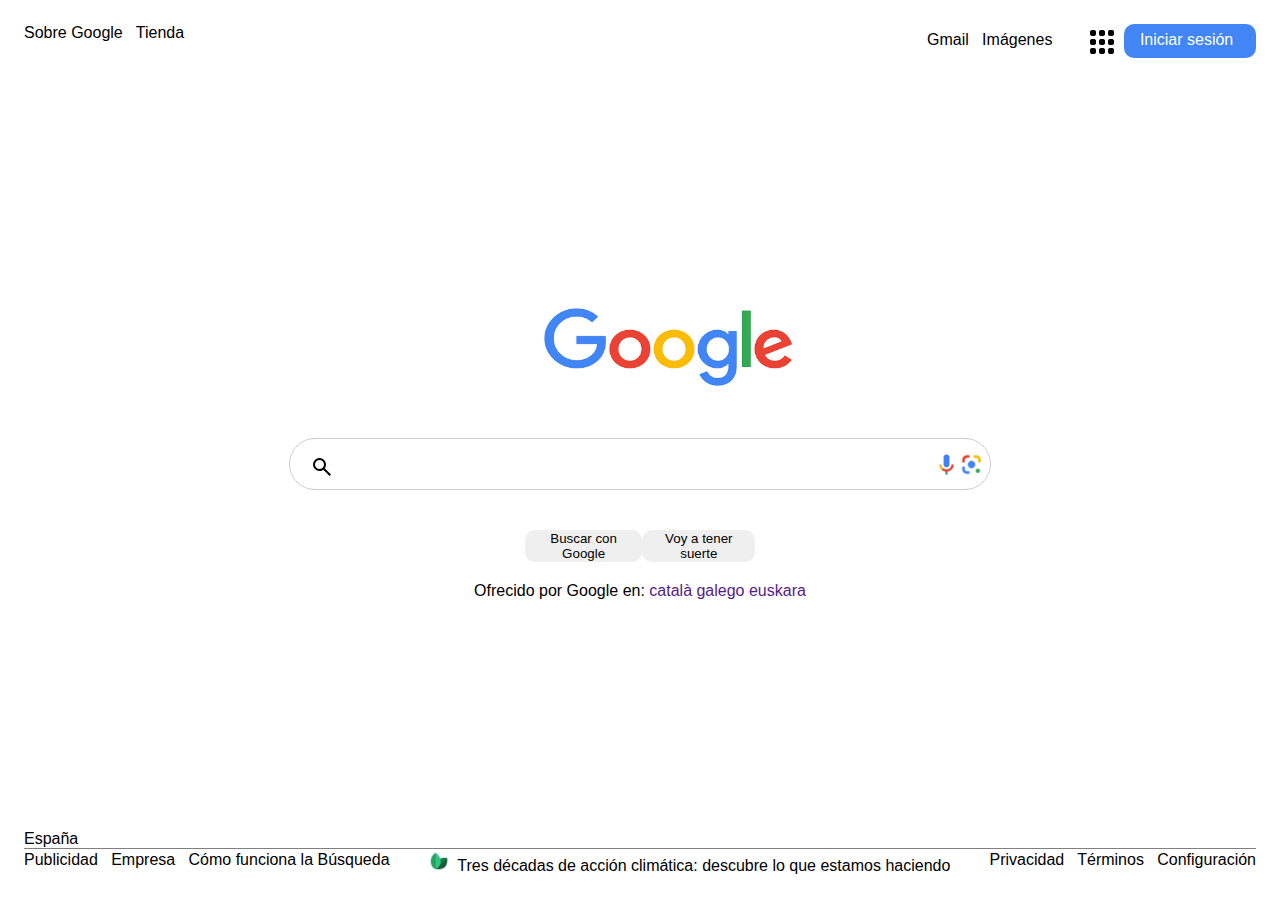
<file: pages/index.html>
<!DOCTYPE html>
<html lang="es">
    <head>
        <meta charset="UTF-8">
        <meta name="viewport" content="width=device-width, initial-scale=1.0">
        <link rel="stylesheet" href="../css/style.css">
        <title>Interfaz de Google</title>
    </head>
<body>
    <header>
        <div id="head-left">Sobre Google &nbsp Tienda</div>
        <div id="head-right">Gmail &nbsp Imágenes</div>
        <div id="button-app"><img src="..\img\icons8-cuadrícula-de-actividad.png"/></div>
        <div id="button-sesion">&nbsp Iniciar sesión</div>
    </header>
    <div id="main">
        <div id="logo"><img src="..\img\google.png" width="250" height="80"/></div>
        <div id="search">
            <div id="loupe"><img src="..\img\loupe.png"></div>
            <input type="text">
            <div id="colors"><img src="..\img\google-voice.png" width="25" height="25"><img src="..\img\lens2.png" width="25" height="25"></div>
        </div>
        <div id="buttons"><button type="button">Buscar con Google</button><button type="button">Voy a tener suerte</button></div>
        <div id="message">Ofrecido por Google en: <a href="">català  </a><a href="">galego  </a><a href="">euskara  </a></div>
    </div>
    <footer>
        <div id="country">España</div>
        <div id="bot">
            <div id="settings"> Publicidad &nbsp Empresa &nbsp Cómo funciona la Búsqueda</div>
            <div id="clim"><img src="..\img\icons8-hoja.png" width="20" height="20"/>&nbsp Tres décadas de acción climática: descubre lo que estamos haciendo</div>
            <div id="config">Privacidad &nbsp Términos &nbsp Configuración</div>
        </div>            
    </footer>
</body>
</html>
</file>
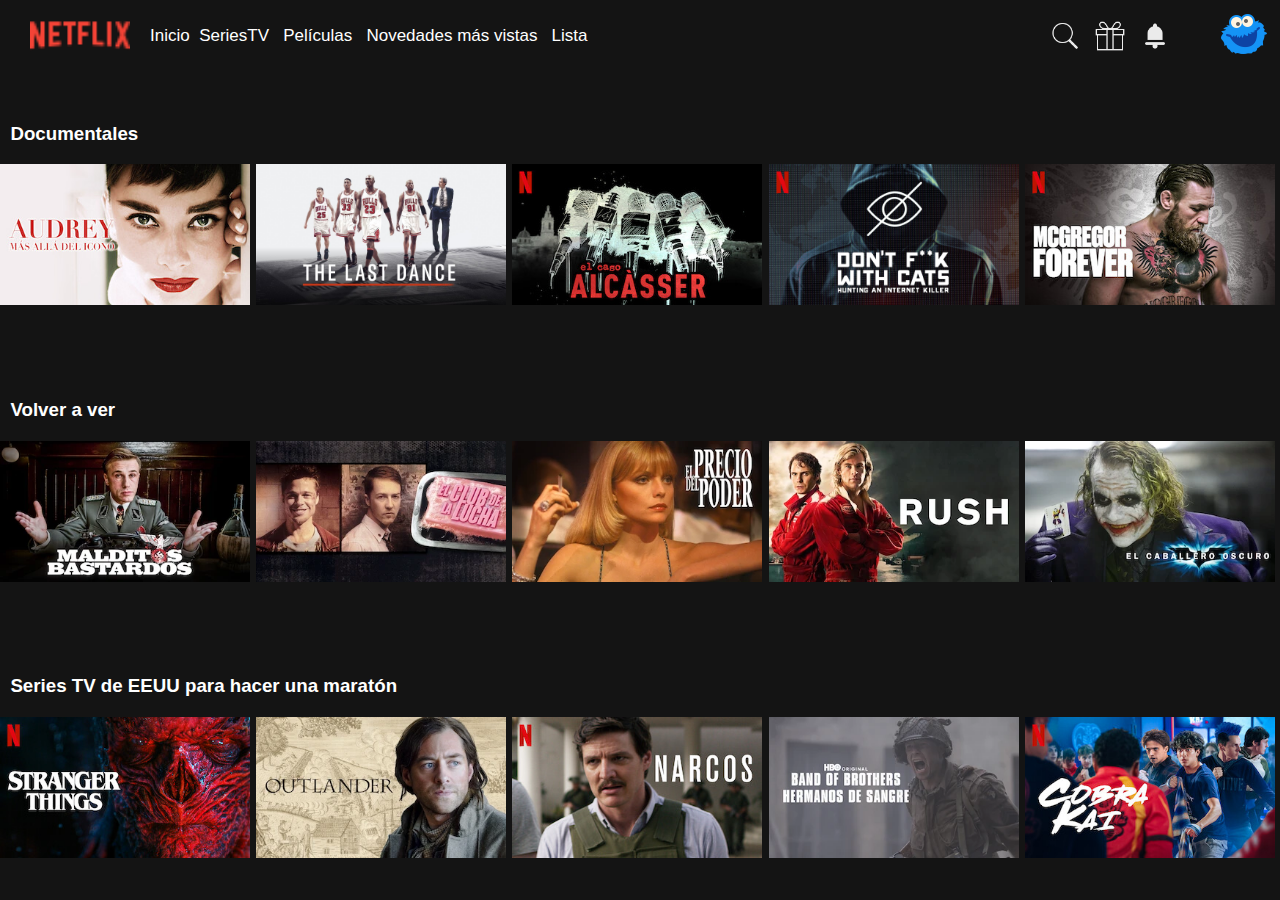
<file: NETFLIX/pages/index.html>
<!DOCTYPE html>
<html lang="es">
    <head>
        <meta charset="UTF-8">
        <meta name="viewport" content="width=device-width, initial-scale=1.0">
        <link rel="stylesheet" href="../css/style.css">
        <title>Interfaz de Netflix</title>
    </head>
<body>
    <header>
        <div id="menu">
            <div id="logo"><img src="..\img\netflix.png" width= "100" height="100"></div>
            <div id="options">
                <p id="one">Inicio &nbsp</p><p id="two">SeriesTV &nbsp</p>
                <p id="three">Películas &nbsp</p>
                <p id="four">Novedades más vistas &nbsp</p>
                <p id="five">Lista</p></div>
            <div id="icons"><img src="..\img\lupa2.png" width= "30" height="30"><img src="..\img\regalo.jpg.png" width= "30" height="30"><img src="..\img\campanabig.png"width= "30" height="30"></div>
            <div id="avatar"><img src="..\img\avatar.png"></div>
       </div>
    </header>
    <div id="container1">
        <div id="title1"><h3>&nbsp Documentales</h3></div>
            <div id="row1_1"><img src="..\img\audrey.jpg" width= "335" height="129.27"></div>
            <div id="row1_2"><img src="..\img\baile.jpeg" width= "335" height="129.27"></div>
            <div id="row1_3"><img src="..\img\caso.jpeg" width= "335" height="129.27"></div>
            <div id="row1_4"><img src="..\img\gatos.jpeg" width= "335" height="129.27"></div>
            <div id="row1_5"><img src="..\img\mcgregor.jpg" width= "335" height="129.27"></div>
        <div id="title2"><h3>&nbsp Volver a ver</h3></div>
            <div id="row2_1"><img src="..\img\bastardos.jpg" width= "335" height="129.27"></div>
            <div id="row2_2"><img src="..\img\club.jpg" width= "335" height="129.27"></div>
            <div id="row2_3"><img src="..\img\poder.jpg" width= "335" height="129.27"></div>
            <div id="row2_4"><img src="..\img\rush.jpg" width= "335" height="129.27"></div>
            <div id="row2_5"><img src="..\img\caballero.jpg" width= "335" height="129.27"></div>
        <div id="title3"><h3>&nbsp Series TV de EEUU para hacer una maratón</h3></div>
            <div id="row3_1"><img src="..\img\stranger.jpg" width= "335" height="129.27"></div>
            <div id="row3_2"><img src="..\img\outlander.jpg" width= "335" height="129.27"></div>
            <div id="row3_3"><img src="..\img\narcos.jpg" width= "335" height="129.27"></div>
            <div id="row3_4"><img src="..\img\hermanos.jpg" width= "335" height="129.27"></div>
            <div id="row3_5"><img src="..\img\cobra.jpg" width= "335" height="129.27"></div>
    </div>
</body>
</html>
</file>
<file: css/style.css>
header{
    width: auto;
    font-family: arial;
    display: flex;
    padding: 1em;

}

#head-left{
    display: flex;
    width: 400vw;
    max-height: 0px;
    justify-content: space-between;

}

#head-right{                                                          
    min-width: 150px;
    height: 40px;
    gap: 20px;
    display: flex;
    justify-content: space-between;
    padding: 7px;
    text-align: right;
}

#button-app{
    min-width: 30px;
    height: 25px;
    gap: 20px;
    justify-content: space-between;
    padding: 5px;
}

#button-sesion{
    min-width: 118px;
    height: 20px;     
    background-color: rgb( 66, 133, 244 );
    border-radius: 10px;
    padding: 7px;
    color: white;
    text-align:inherit;
}
#main{
    display: flex;
    flex-direction: column;
    min-width: min-content;
    height: 80vh;
    align-items:center;
    justify-content: center;
}
#logo{
    margin-bottom: 50px;
    width: 15vw;
    display: flex;
    flex-direction: column;
}
#search{
    border: 1px solid rgb(208, 205, 205);
    display: flex;
    justify-content: bottom;
    align-items: center;
    height: 50px;
    width: 700px;
    border-radius: 50px;
    margin-bottom: 20px;
}
#loupe{
    width:10%;
    height: 118%;
    margin-left: 20px;
    margin-top: 40px;
}
input{
    width: 100%;
    height: 50%;
    border: 0;
    border-radius: 2%;
    text-align: start;
    margin-top: 5px;
}
input:focus{
    outline:none;
}
#search:hover{
    box-shadow: 0px 1px 1px rgb(162, 161, 161);
}
#colors{
    margin-bottom: 5px;
    margin-left: 2px;
    width: 10%;
    height: 40%;
    display:flex;    
}
#buttons{
    display: flex;
    text-align: center;
    width: 18vw;
    margin-top: 20px;
    justify-content: space-between;
    color: grey;
}
button{
    border: none;
    border-radius: 10px;
}
button:hover{
    cursor:pointer;
}
#message{
    font-family: arial;
    justify-content: space-between;
    margin-top: 20px;
}
a{
    text-decoration: none;
}
footer{
    min-height: 5vh;
    padding: 1em;
    font-family: arial;
    flex-direction: column;
}

#country{
    display: flex;
    min-width: 5vw;
}
#bot{
    padding-top: 2px;
    min-width: 25vw;
    display: flex;
    justify-content: space-between;
    border-top: grey;
    border-top-width: 1px;
    border-top-style: solid;
}
</file>
<file: NETFLIX/css/style.css>
body{
    background-color: rgba(0, 0, 0, 0.922);
    margin:0;
}
#menu{
    display: flex;
    justify-content: space-between;
    width: 100vw;
    height: 8vh;
    align-items: center;
}
#logo{
    width: 10%;
    margin-left: 30px;
}
p{
    display: inline;
    justify-content: space-between;
}
#options{
    width:75%;
    color: white;
    font-family: arial;
    justify-content:center;
    text-align: start;
    font-size: 17px;
}
#one:hover{
    font-weight: bold;
    font-size: 16px;
    cursor: pointer;
}
#two:hover{
    font-weight: bold;
    font-size: 16.5px;
    cursor: pointer;
}
#three:hover{
    font-weight: bold;
    font-size: 16.5px;
    cursor: pointer;
}
#four:hover{
    font-weight: bold;
    font-size: 16.5px;
    cursor: pointer;
}
#five:hover{
    font-weight: bold;
    font-size: 16.5px;
    cursor: pointer;
}
#icons{
    width: 10%;
    color:chocolate;
    justify-content: space-between;
    align-items: center;
    display: flex;
    -ms-flex-align: end;
}
#avatar{
    width: 5%;
    margin-left: 50px;
}
/*END HEADER*/
#container1{
    width: 100vw;
    height: 92vh;
    display: grid;
    grid-template-rows: 1fr 2fr 1fr 2fr 1fr 2fr;
    grid-template-columns: 1fr 1fr 1fr 1fr 1fr;
    gap: 1px;
}
#title1{
    grid-column: 1/2;
    grid-row:1/2;
    align-self: end;
}
#title2{
    grid-column: 1/2;
    grid-row:3/4;
    align-self: end;

}
#title3{
    grid-column: 1/3;
    grid-row:5/6;
    align-self: end;

}
h3{
    vertical-align: bottom;
    text-align:left;
    color:white;
    font-family: arial;
}
#row1_1{
    grid-column: 1/2;
    grid-row: 2/3;
    max-width: 100%;
    max-height: 100%;
    align-items: center;
}  
#row1_1 img{
    max-width: 98%;
    max-height: 100%;
    height: auto;
    width: 100%;
    display:grid;
    align-items: center;
}  
#row1_2{
    grid-column: 2/3;
    grid-row: 2/3;
    max-width: 100%;
    max-height: 100%;
    align-items: center;
}
#row1_2 img{
    max-width: 98%;
    max-height: 100%;
    height: auto;
    width: 100%;
    display:grid;
    align-items: center;
}
#row1_3{
    grid-column: 3/4;
    grid-row: 2/3;
    max-width: 100%;
    max-height: 100%;
    align-items: center;
}
#row1_3 img{
    max-width: 98%;
    max-height: 100%;
    height: auto;
    width: 100%;
    display:grid;
    align-items: center;
}
#row1_4{
    grid-column: 4/5;
    grid-row: 2/3;
    max-width: 100%;
    max-height: 100%;
    align-items: center;
}
#row1_4 img{
    max-width: 98%;
    max-height: 100%;
    height: auto;
    width: 100%;
    display:grid;
}
#row1_5{
    grid-column: 5/6;
    grid-row: 2/3;
    max-width: 100%;
    max-height: 100%;
    align-items: center;
}
#row1_5 img{
    max-width: 98%;
    max-height: 100%;
    height: auto;
    width: 100%;
    display:grid;
}   
#row2_1{
    grid-column: 1/2;
    grid-row: 4/5;
    max-width: 100%;
    max-height: 100%;
    align-items: center;
}  
#row2_1 img{
    max-width: 98%;
    max-height: 100%;
    height: auto;
    width: 100%;
    display:grid;
    align-items: center;
}  
#row2_2{
    grid-column: 2/3;
    grid-row: 4/5;
    max-width: 100%;
    max-height: 100%;
    align-items: center;
}
#row2_2 img{
    max-width: 98%;
    max-height: 100%;
    height: auto;
    width: 100%;
    display:grid;
    align-items: center;
}
#row2_3{
    grid-column: 3/4;
    grid-row: 4/5;
    max-width: 100%;
    max-height: 100%;
    align-items: center;
}
#row2_3 img{
    max-width: 98%;
    max-height: 100%;
    height: auto;
    width: 100%;
    display:grid;
    align-items: center;
}
#row2_4{
    grid-column: 4/5;
    grid-row: 4/5;
    max-width: 100%;
    max-height: 100%;
    align-items: center;
}
#row2_4 img{
    max-width: 98%;
    max-height: 100%;
    height: auto;
    width: 100%;
    display:grid;
}
#row2_5{
    grid-column: 5/6;
    grid-row: 4/5;
    max-width: 100%;
    max-height: 100%;
    align-items: center;
}
#row2_5 img{
    max-width: 98%;
    max-height: 100%;
    height: auto;
    width: 100%;
    display:grid;
}
#row3_1{
    grid-column: 1/2;
    grid-row: 6/7;
    max-width: 100%;
    max-height: 100%;
    align-items: center;
}  
#row3_1 img{
    max-width: 98%;
    max-height: 100%;
    height: auto;
    width: 100%;
    display:grid;
    align-items: center;
}  
#row3_2{
    grid-column: 2/3;
    grid-row: 6/7;
    max-width: 100%;
    max-height: 100%;
    align-items: center;
}
#row3_2 img{
    max-width: 98%;
    max-height: 100%;
    height: auto;
    width: 100%;
    display:grid;
    align-items: center;
}
#row3_3{
    grid-column: 3/4;
    grid-row: 6/7;
    max-width: 100%;
    max-height: 100%;
    align-items: center;
}
#row3_3 img{
    max-width: 98%;
    max-height: 100%;
    height: auto;
    width: 100%;
    display:grid;
    align-items: center;
}
#row3_4{
    grid-column: 4/5;
    grid-row: 6/7;
    max-width: 100%;
    max-height: 100%;
    align-items: center;
}
#row3_4 img{
    max-width: 98%;
    max-height: 100%;
    height: auto;
    width: 100%;
    display:grid;
}
#row3_5{
    grid-column: 5/6;
    grid-row: 6/7;
    max-width: 100%;
    max-height: 100%;
    align-items: center;
}
#row3_5 img{
    max-width: 98%;
    max-height: 100%;
    height: auto;
    width: 100%;
    display:grid;
}
</file>
